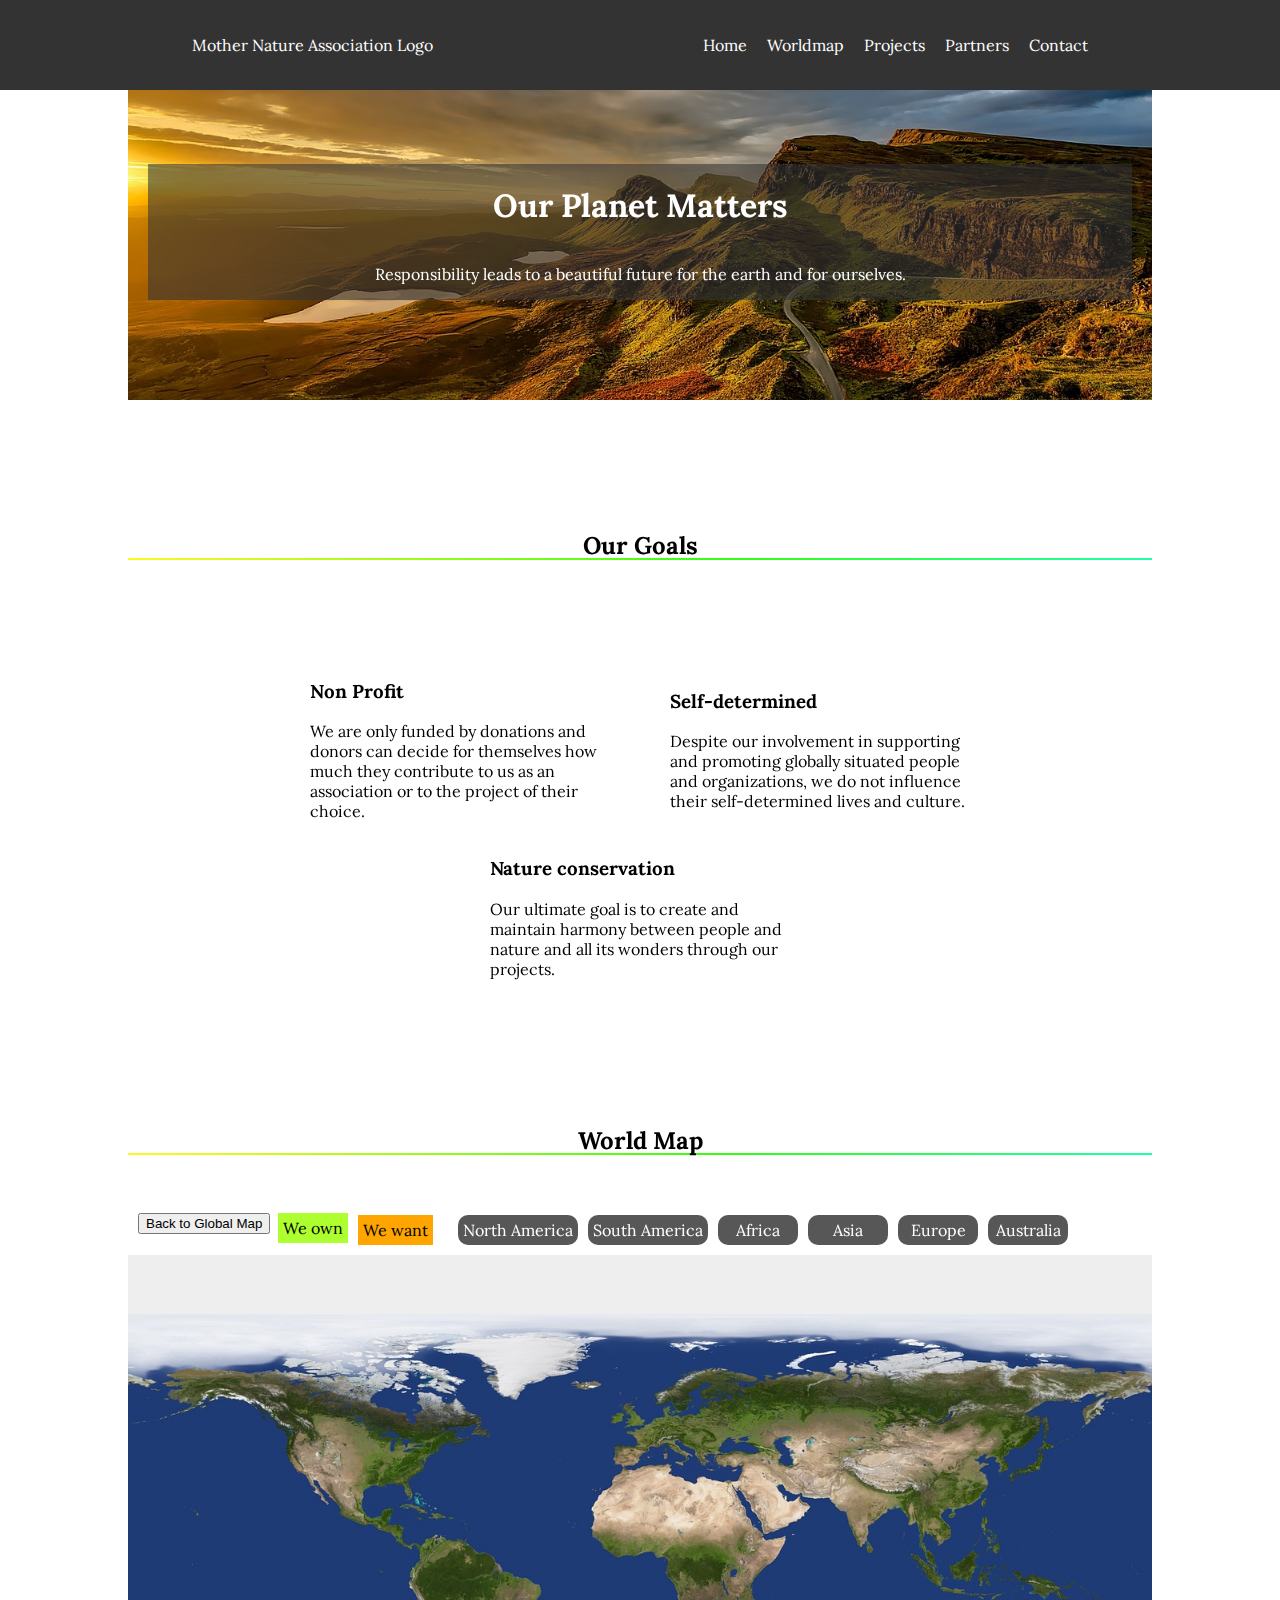
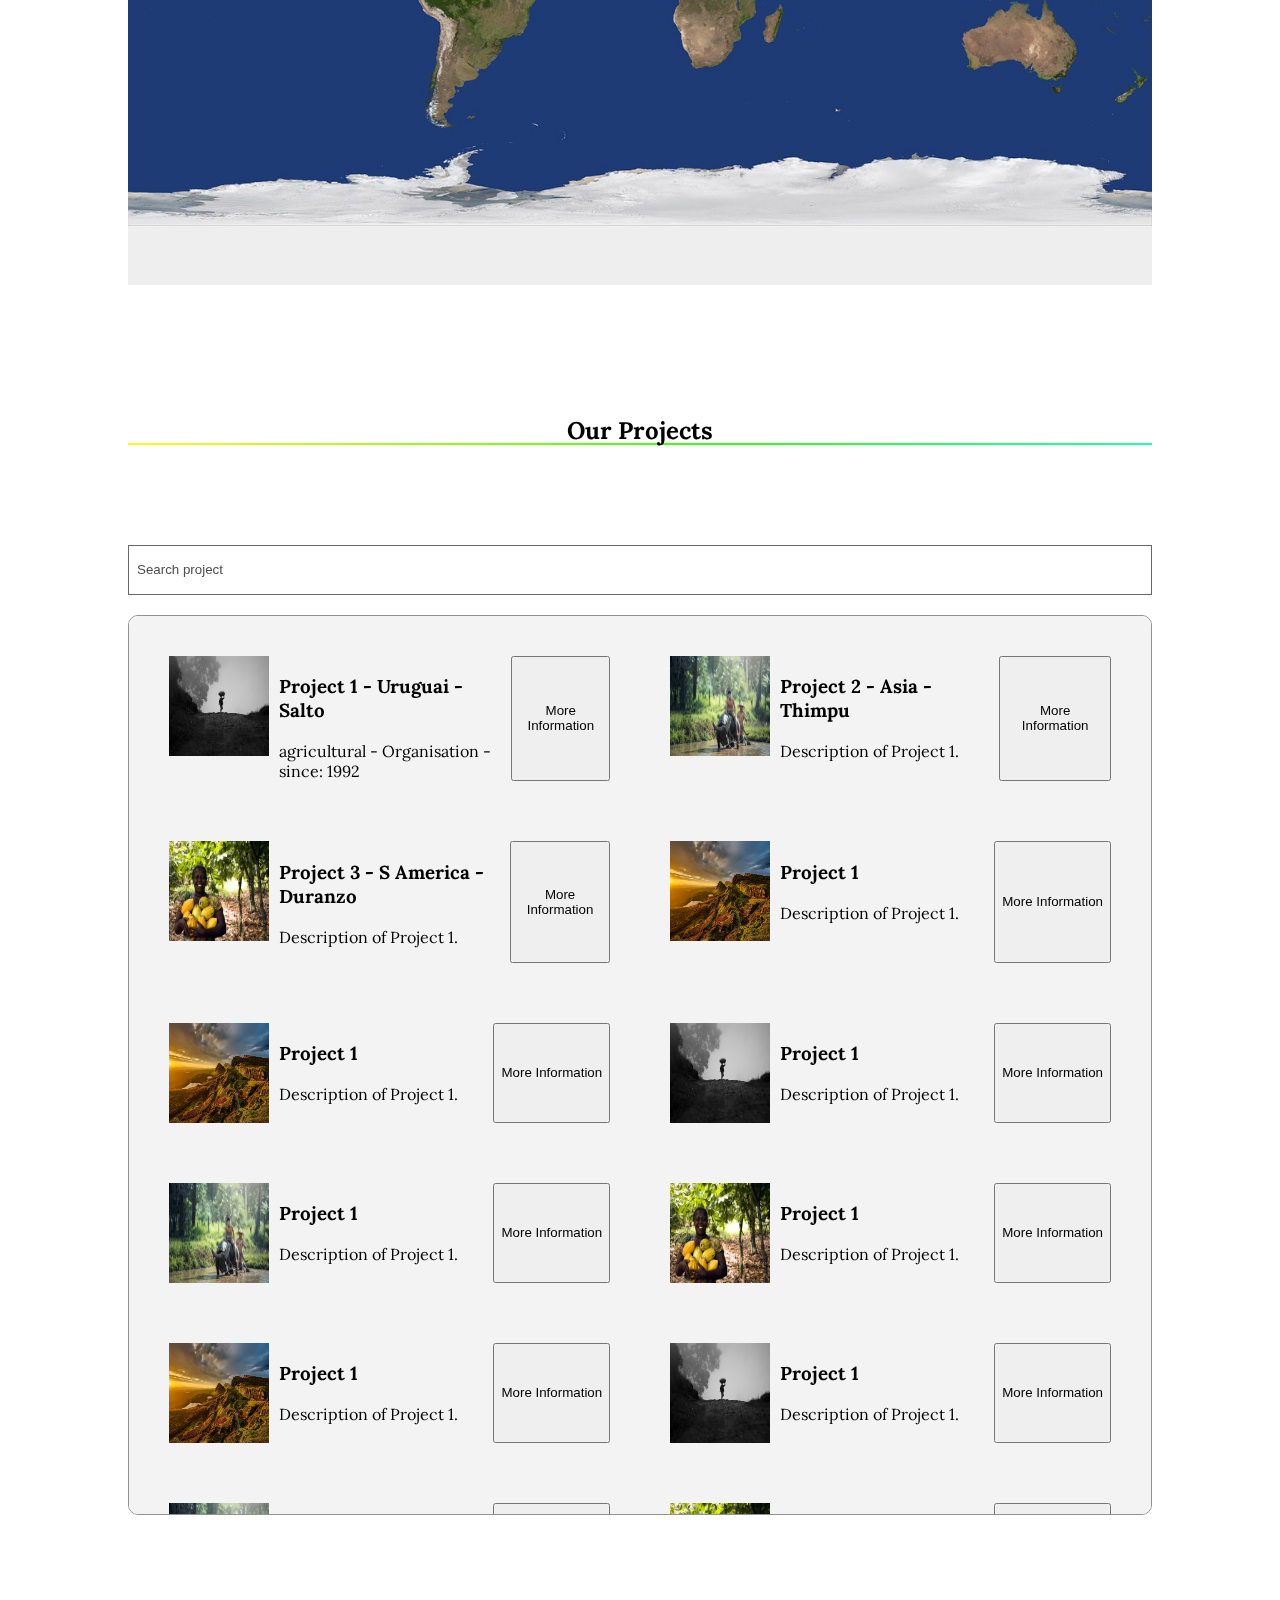
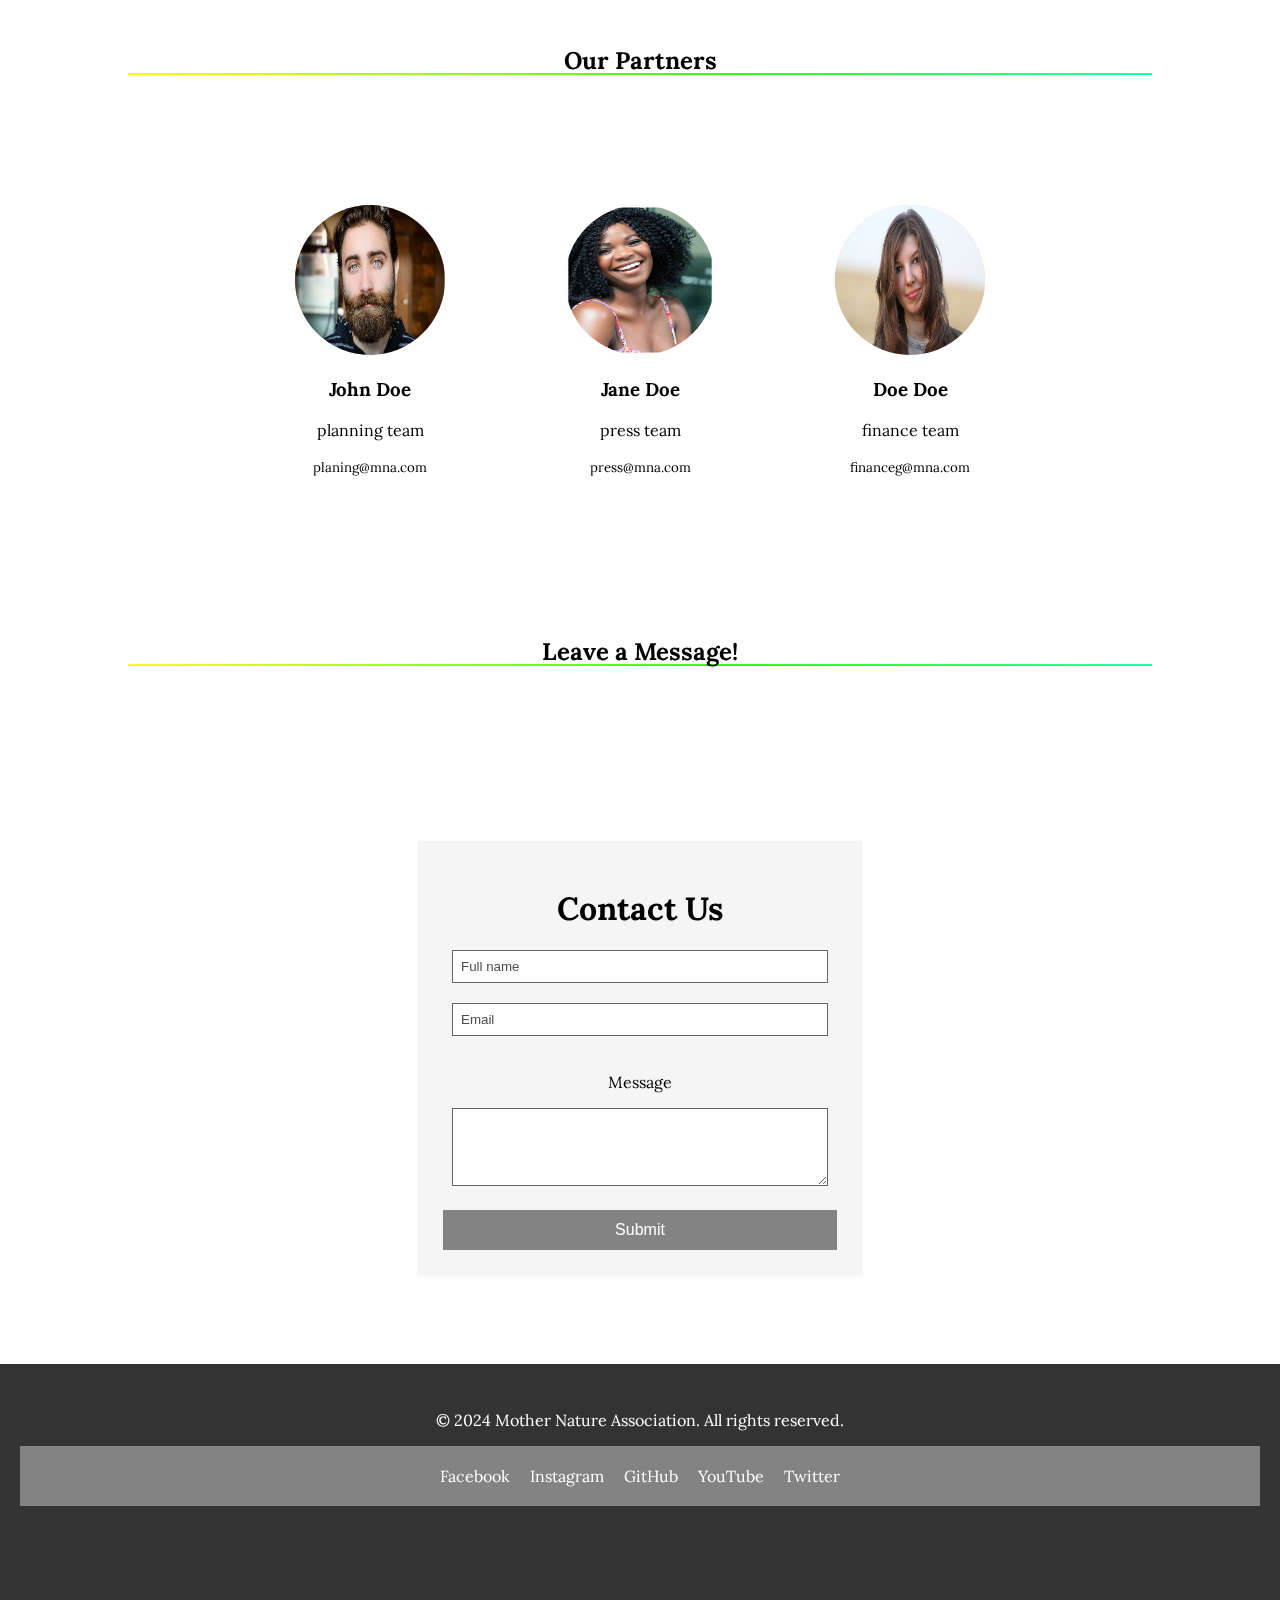
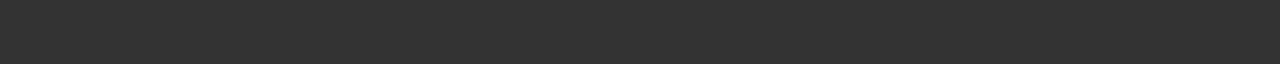
<file: mn-association/index.html>
<!DOCTYPE html>
<html lang="en">
<head>
    <meta charset="UTF-8">
    <meta name="viewport" content="width=device-width, initial-scale=1.0">
    <title>Mother Nature Association</title>
    <link rel="stylesheet" href="style.css">
    <link rel="stylesheet" href="mediaqueries.css">
</head>
<body>
<nav>
    <p>Mother Nature Association Logo</p>
    <ul class="ul-nav-links">
        <li><a href="#home">Home</a></li>
        <li><a href="#worldmap">Worldmap</a></li>
        <li><a href="#projects">Projects</a></li>
        <li><a href="#partners">Partners</a></li>
        <li><a href="#contact">Contact</a></li>
    </ul>
</nav>

<main>
    <header>
        <div class="header-text">
            <h1>Our Planet Matters</h1>
            <p>Responsibility leads to a beautiful future for the earth and for ourselves.</p>
        </div>
    </header>

    <div class="section-intro">
        <h2>Our Goals</h2>
    </div>
    <div class="about-section">
        <div class="about-box">
            <h3>Non Profit</h3>
            <p>We are only funded by donations and donors can decide for themselves how much they contribute to us as an association or to the project of their choice.</p>
        </div>
        <div class="about-box">
            <h3>Self-determined</h3>
            <p>Despite our involvement in supporting and promoting globally situated people and organizations, we do not influence their self-determined lives and culture.</p>
        </div>
        <div class="about-box">
            <h3>Nature conservation</h3>
            <p>Our ultimate goal is to create and maintain harmony between people and nature and all its wonders through our projects.</p>
        </div>
    </div>

    <div class="section-intro">
        <h2>World Map</h2>
    </div>
    <div class="world-map">
        <button id="backButton">Back to Global Map</button><span class="we-own">We own</span><span class="we-want">We want</span>
        <div class="marker">
            <div class="global-marker">
                <span class="n-america mark" data-image="assets/img/n-america.jpg" data-marker="n-america-marker">North America</span>
                <span class="s-america mark" data-image="assets/img/s-america.jpg" data-marker="s-america-marker">South America</span>
                <span class="africa mark" data-image="assets/img/africa1.jpg" data-marker="africa-marker">Africa</span>
                <span class="asia mark" data-image="assets/img/asia.png" data-marker="asia-marker">Asia</span>
                <span class="europe mark" data-image="assets/img/europe.jpg" data-marker="europe-marker">Europe</span>
                <span class="australia mark" data-image="assets/img/oceania-countries-and-capitals.gif" data-marker="australia-marker">Australia</span>
            </div>
        </div>
    </div>

    <div class="section-intro">
        <h2>Our Projects</h2>
    </div>

    <div class="search-bar">
        <input type="text" placeholder="Search project" id="studySearch">
    </div>
    <div class="projects-section">
        <div class="project">
            <div class="project-right">
                <img src="assets/img/slide2.jpg" alt="Project 1">
                <div class="project-text">
                    <h3>Project 1 - Uruguai - Salto </h3>
                    <div>
                        <span>agricultural -</span>
                        <span>Organisation -</span>
                        <span>since: 1992</span>
                    </div>
                </div>
            </div>
            <button>More Information</button>
        </div>
        <div class="project">
            <div class="project-right">
                <img src="assets/img/slide3.jpg" alt="Project 1">
                <div class="project-text">
                    <h3>Project 2 - Asia - Thimpu</h3>
                    <p>Description of Project 1.</p>
                </div>
            </div>
            <button>More Information</button>
        </div>
        <div class="project">
            <div class="project-right">
                <img src="assets/img/slide4.jpg" alt="Project 1">
                <div class="project-text">
                    <h3>Project 3 - S America - Duranzo</h3>
                    <p>Description of Project 1.</p>
                </div>
            </div>
            <button>More Information</button>
        </div>
        <div class="project">
            <div class="project-right">
                <img src="assets/img/slide1.jpg" alt="Project 1">
                <div class="project-text">
                    <h3>Project 1</h3>
                    <p>Description of Project 1.</p>
                </div>
            </div>
            <button>More Information</button>
        </div>
        <div class="project">
            <div class="project-right">
                <img src="assets/img/slide1.jpg" alt="Project 1">
                <div class="project-text">
                    <h3>Project 1</h3>
                    <p>Description of Project 1.</p>
                </div>
            </div>
            <button>More Information</button>
        </div>
        <div class="project">
            <div class="project-right">
                <img src="assets/img/slide2.jpg" alt="Project 1">
                <div class="project-text">
                    <h3>Project 1</h3>
                    <p>Description of Project 1.</p>
                </div>
            </div>
            <button>More Information</button>
        </div>
        <div class="project">
            <div class="project-right">
                <img src="assets/img/slide3.jpg" alt="Project 1">
                <div class="project-text">
                    <h3>Project 1</h3>
                    <p>Description of Project 1.</p>
                </div>
            </div>
            <button>More Information</button>
        </div>
        <div class="project">
            <div class="project-right">
                <img src="assets/img/slide4.jpg" alt="Project 1">
                <div class="project-text">
                    <h3>Project 1</h3>
                    <p>Description of Project 1.</p>
                </div>
            </div>
            <button>More Information</button>
        </div>
        <div class="project">
            <div class="project-right">
                <img src="assets/img/slide1.jpg" alt="Project 1">
                <div class="project-text">
                    <h3>Project 1</h3>
                    <p>Description of Project 1.</p>
                </div>
            </div>
            <button>More Information</button>
        </div>
        <div class="project">
            <div class="project-right">
                <img src="assets/img/slide2.jpg" alt="Project 1">
                <div class="project-text">
                    <h3>Project 1</h3>
                    <p>Description of Project 1.</p>
                </div>
            </div>
            <button>More Information</button>
        </div>
        <div class="project">
            <div class="project-right">
                <img src="assets/img/slide3.jpg" alt="Project 1">
                <div class="project-text">
                    <h3>Project 1</h3>
                    <p>Description of Project 1.</p>
                </div>
            </div>
            <button>More Information</button>
        </div>
        <div class="project">
            <div class="project-right">
                <img src="assets/img/slide4.jpg" alt="Project 1">
                <div class="project-text">
                    <h3>Project 1</h3>
                    <p>Description of Project 1.</p>
                </div>
            </div>
            <button>More Information</button>
        </div>
        <div class="project">
            <div class="project-right">
                <img src="assets/img/slide1.jpg" alt="Project 1">
                <div class="project-text">
                    <h3>Project 1</h3>
                    <p>Description of Project 1.</p>
                </div>
            </div>
            <button>More Information</button>
        </div>
        <!-- Add more projects as needed -->
    </div>

    <div class="section-intro">
        <h2>Our Partners</h2>
    </div>
    <div class="team-section">
        <div class="about-section">
            <div class="team-box">
                <img class="team-img" src="assets/img/team3.jpg">
                <h3>John Doe</h3>
                <p>planning team</p>
                <small>planing@mna.com</small>
            </div>
            <div class="team-box">
                <img class="team-img" src="assets/img/team2.jpg">
                <h3>Jane Doe</h3>
                <p>press team</p>
                <small>press@mna.com</small>
            </div>
            <div class="team-box">
                <img class="team-img" src="assets/img/team1.jpg">
                <h3>Doe Doe</h3>
                <p>finance team</p>
                <small>financeg@mna.com</small>
            </div>
        </div>
    </div>

    <div class="section-intro">
        <h2>Leave a Message!</h2>
    </div>
    <div class="contact-section">
        <div class="main-block">
            <form action="/">
                <h1>Contact Us</h1>
                <div class="info">
                    <input class="fname" type="text" name="name" placeholder="Full name">
                    <input type="text" name="name" placeholder="Email">
                </div>
                <p>Message</p>
                <div>
                    <textarea rows="4"></textarea>
                </div>
                <button class="btn-contact" type="submit" href="/">Submit</button>
            </form>
        </div>
    </div>
</main>

<footer>
    <p>&copy; 2024 Mother Nature Association. All rights reserved.</p>
    <div class="social-icons">
        <a href="your-facebook-link" target="_blank">Facebook</a>
        <a href="your-insta-link" target="_blank">Instagram</a>
        <a href="your-github-link" target="_blank">GitHub</a>
        <a href="your-youtube-link" target="_blank">YouTube</a>
        <a href="your-twitter-link" target="_blank">Twitter</a>
    </div>
</footer>

<script src="main.js"></script>
</body>
</html>
</file>
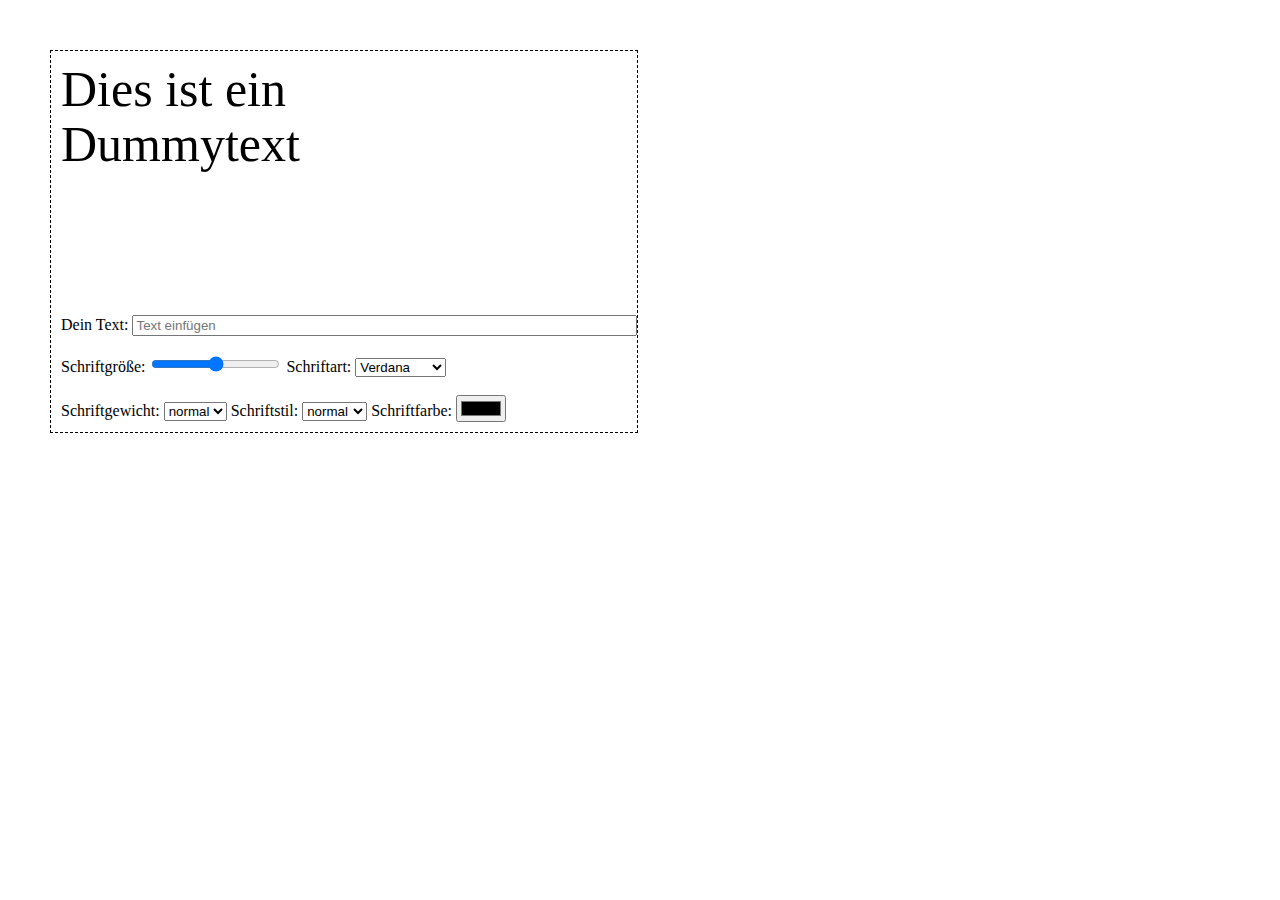
<file: ESA1/THJ_ESA.html>
<!doctype html>
<html lang="en">

<head>
    <meta charset="UTF-8">
    <title>THJ Einsendeaufgabe</title>
    <script type="text/javascript">
        window.addEventListener('load', canvasApp, false);

        function canvasApp() {
            if (!document.createElement('canvas').getContext) {
                return;
            }

            //Event Listener für Änderungen im Eingabefeld registrieren
            document.getElementById("inputBox").addEventListener("keyup", onInputChange);

            //Event Listener für Änderungen der Schriftgröße hinzufügen
            document.getElementById("sizeInput").addEventListener("change", onTextSizeChange);

            //alle weiteren Listener auf das CHANGE Event setzen
            //Event Listener für Änderungen der Schriftart hinzufügen
            document.getElementById("fontFaceSelect").addEventListener("change", onFontFaceChange);

            //Event Listener für Änderungen des Scriftgewichts hinzufügen
            document.getElementById("fontWeightSelect").addEventListener("change", onFontWeightChange);

            //Event Listener für Änderungen des Schriftstils hinzufügen
            document.getElementById("fontStyleSelect").addEventListener("change", onFontStyleChange);

            //Event Listener für Änderungen der Schriftfarbe hinzufügen
            document.getElementById("fontColor").addEventListener("change", onFontColorChange);

            //Canvas Referenzen speichern
            var theCanvas = document.getElementById('canvas');
            var context = theCanvas.getContext('2d');

            //Initialwerte definieren, können durch Benutzer geändert werden
            var text = "Dies ist ein Dummytext";
            var fontSize = "50";
            var fontFace = "Verdana";
            var fontWeight = "normal";
            var fontStyle = "normal";
            var textColor = "000000";

            drawCanvas();

            function drawCanvas() {
                var maxWidth = 480;
                var lineHeight = Number(fontSize) + 5;
                var x = (theCanvas.width - maxWidth) / 2;
                var y = lineHeight;
                context.clearRect(0, 0, theCanvas.width, theCanvas.height);

                //Füllfarbe setzen
                context.fillStyle = textColor;

                //Schriftoptionen dynamisch setzen
                // context.font = "normal normal 50px Verdana";
                var dynInput = `${fontStyle} ${fontWeight} ${fontSize}px ${fontFace}`;
                // console.log(dynInput);
                context.font = dynInput;

                //Text auf den Canvas zeichnen
                wrapText(context, text, x, y, maxWidth, lineHeight);
            }

            //Event Handlers
            function onInputChange(e) {
                text = e.target.value;
                drawCanvas();
            }

            function onTextSizeChange(e) {
                fontSize = e.target.value;
                drawCanvas();
            }

            function onFontFaceChange(e) {
                fontFace = e.target.value;
                drawCanvas();
            }

            function onFontStyleChange(e) {
                fontStyle = e.target.value;
                drawCanvas();
            }

            function onFontWeightChange(e) {
                fontWeight = e.target.value;
                drawCanvas();
            }

            function onFontColorChange(e) {
                textColor = e.target.value;
                drawCanvas();
            }

            function wrapText(context, text, x, y, maxWidth, lineHeight) {
                var words = text.split(' ');
                var line = '';

                for (var i = 0; i < words.length; i++) {
                    var metricsLine = line + words[i] + ' ';
                    var metrics = context.measureText(metricsLine);
                    if (metrics.width > maxWidth && i > 0) {
                        context.fillText(line, x, y);
                        line = words[i] + ' ';
                        y += lineHeight;
                    } else {
                        line = metricsLine;
                    }
                }
                context.fillText(line, x, y);
            }
        }
    </script>
</head>

<body>

    <div style="position: absolute; top: 50px; left: 50px; border: 1px dashed;">
        <canvas id="canvas" width="500" height="250">
            Your browser does not support the HTML 5 Canvas.
        </canvas>
        <form style="margin: 10px 0 10px 10px">
            Dein Text: <input size="60" id="inputBox" placeholder="Text einfügen">
            <br>
            <br>
            Schriftgröße: <input type="range" id="sizeInput" min="0" max="100" step="1" value="50" />

            Schriftart: <select id="fontFaceSelect">
                <option value="Verdana">Verdana</option>
                <option value="Arial">Arial</option>
                <option value="serif">serif</option>
                <option value="fantasy">fantasy</option>
                <option value="monospace">monospace</option>
            </select>
            <br><br>
            Schriftgewicht: <select id="fontWeightSelect">
                <option value="normal">normal</option>
                <option value="lighter">lighter</option>
                <option value="bold">bold</option>

            </select>
            Schriftstil: <select id="fontStyleSelect">
                <option value="normal">normal</option>
                <option value="italic">italic</option>
                <option value="oblique">oblique</option>
            </select>
            Schriftfarbe: <input type="color" id="fontColor">
            <br>

        </form>
    </div>

</body>

</html>
</file>
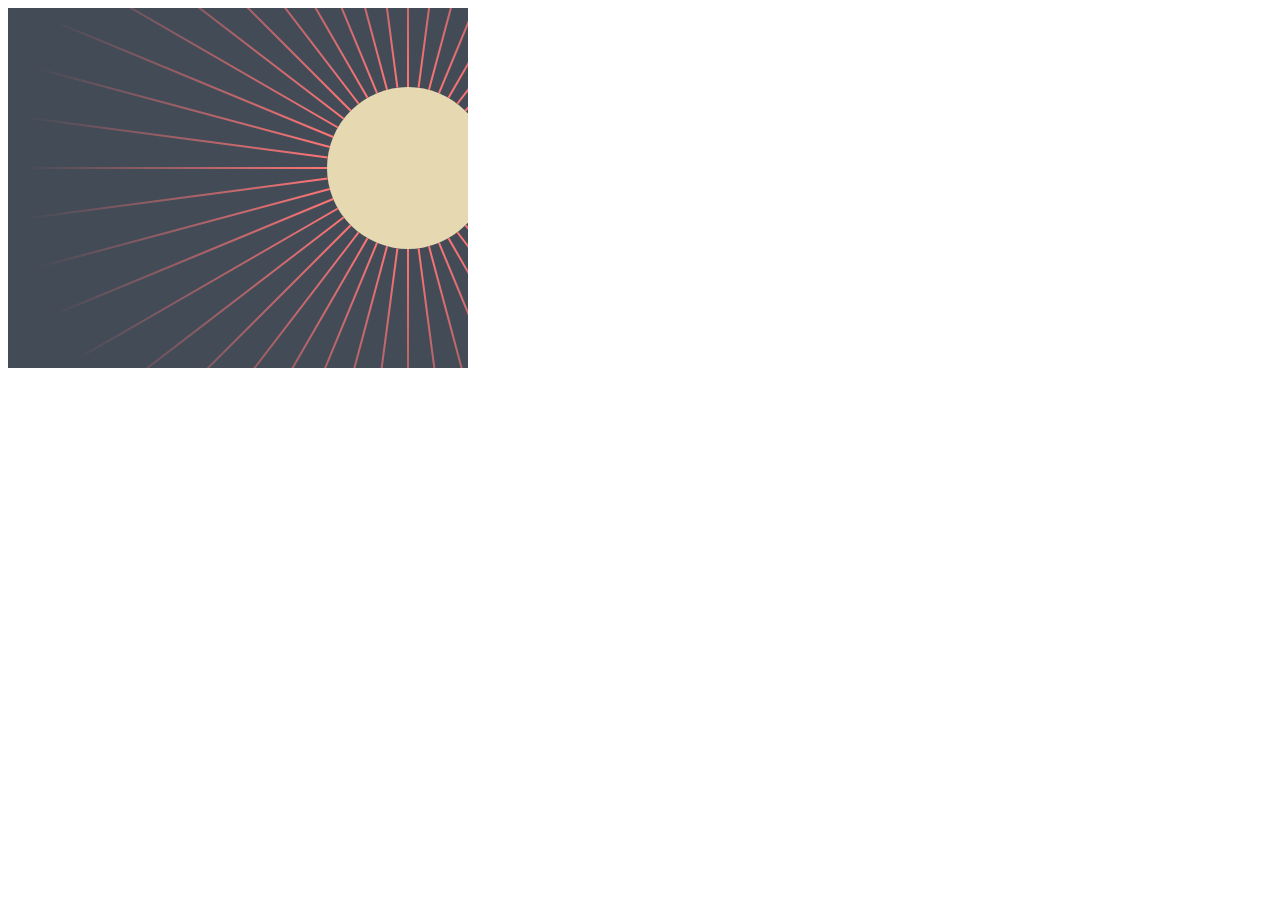
<file: ESA2/ZAC-ESA.html>
<!doctype html>
<html lang="en">
<head>
    <meta charset="UTF-8">
    <title>ZAC: Einsendeaufgabe Template</title>
    <script type="text/javascript">
        window.addEventListener('load', canvasApp, false);

        function canvasApp() {
            if (!document.createElement('canvas').getContext) {
                return;
            }

            var theCanvas = document.getElementById('canvas');
            var context = theCanvas.getContext('2d');

            drawCanvas();

            function drawCanvas() {

                //Hintergrundfarbe
                var bgColor = '#434b57';
                //Strahlenfarbe
                var beamColor = 'rgb(255, 117, 117)';

                //Sonnenfarbe
                var sunColor = "#e6d9b1";

                var canvasWidth = 460;
                var canvasHeight = 360;

                //Zentrumsposition der Sonne
                var sunX = 400;
                var sunY = 160;

                //Radius der Sonne
                var sunRadius = 81;

                //Strahlenlänge
                var beamWidth = 460;

                //Strahlendicke
                var beamThickness = 2;

                //Winkel-Offset pro Strahl
                var rotStep = 7.5;

                //Anzahl zu zeichnender Strahlen
                var beamNum = Math.floor(360 / rotStep);

                //Zeichencode einfügen

                //Hintergrund
                context.fillStyle = bgColor;
                context.fillRect(0,0, canvasWidth, canvasHeight);

                //Sonne
                context.beginPath();
                context.arc(sunX, sunY, sunRadius, 0, 2* Math.PI, false);
                context.fillStyle = sunColor;
                context.fill();

                //Strahlen
                for(var i = 1; i <= beamNum; i++) {
                    var line = 360 / beamNum * i
                    drawBeam(line)
                }

                function drawBeam(line) {
                    var gradiant = context.createRadialGradient(sunX, sunY, sunRadius, sunX, sunY, beamWidth);
                    gradiant.addColorStop(0, beamColor);
                    gradiant.addColorStop(0.8, bgColor);

                    context.beginPath();
                    context.lineWidth = beamThickness;

                    //Bogenmaß
                    var radians = line / 180 * Math.PI;

                    var x0 = sunX + sunRadius * Math.cos(radians);
                    var y0 = sunY + sunRadius * Math.sin(radians);

                    var x1 = sunX + beamWidth * Math.cos(radians);
                    var y1 = sunY + beamWidth * Math.sin(radians);

                    context.moveTo(x0, y0);
                    context.lineTo(x1,y1);
                    context.strokeStyle = gradiant;
                    context.stroke();
                }

            }
        }


    </script>
</head>
<body>
<div style="position: absolute;">
    <canvas id="canvas" width="460" height="360">
        Your browser does not support the HTML 5 Canvas.
    </canvas>
</div>
</body>
</html>
</file>
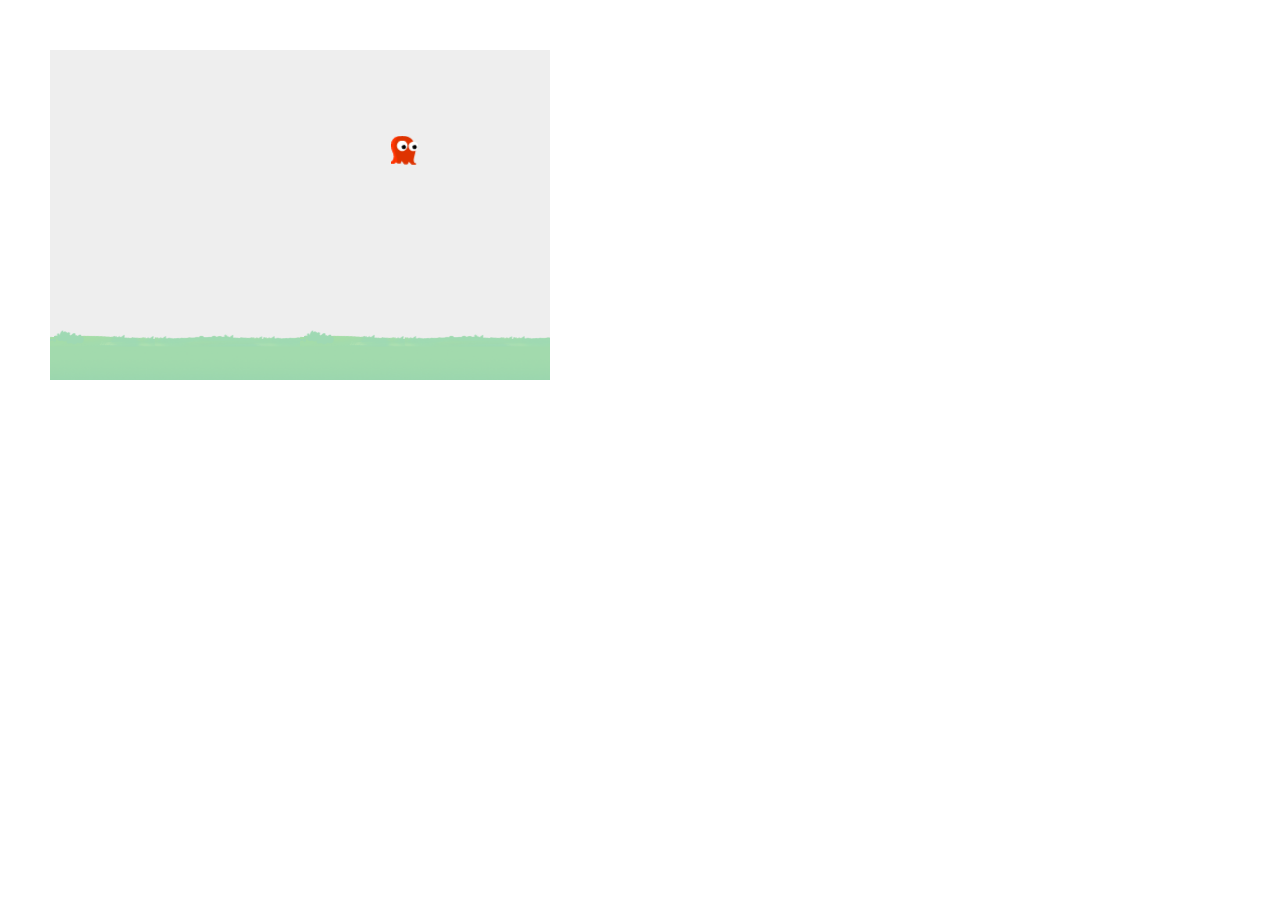
<file: ESA3/Ani_ESA.html>
<!doctype html>
<html lang="en">
<head>
    <meta charset="UTF-8">
    <title>ANI: Einsendeaufgabe</title>

    <script type="text/javascript">
        window.addEventListener('load', canvasApp, false);

        function canvasApp() {
            if (!document.createElement('canvas').getContext) {
                return;
            }

            var theCanvas = document.getElementById('canvas');
            var context = theCanvas.getContext('2d');

            var angle = -45;         //Startwinkel
            var gravity = .1;         //Schwerkraft
            var groundY = theCanvas.height - 50;         //Höhe des Bodens
            var startX = theCanvas.width / 2;            //x-Komponente der Startposition
            var startY = theCanvas.height / 4;           //y-Komponente der Startposition
            var step = 3;                                //Schrittgröße

            //Eigenschaften des Characters
            var character = {
                x: startX,                                  //x-Position
                y: startY,                                  //y-Position
                vx: step * Math.cos(angle * Math.PI / 180), //Geschwindigkeit in x-Richtung
                vy: step * Math.sin(angle * Math.PI / 180), //Geschwindigkeit in y-Richtung
                elasticity: 0.95                            //Elastizität
            };

            //Image-Objekte erstellen
            var creatureImg = new Image();
            var groundImg = new Image();
            
            

            //Callback für Ladevorgang hinzufügen
            //...
            creatureImg.addEventListener('load', onItemLoaded);
            groundImg.addEventListener('load', onItemLoaded);

            //Anzahl der zu ladenen Bilder
            var numImages = 2;

            //Counter für Ladevorgang der Bilder, wird in () hochgezählt
            var imgLoadCount = 0;

            //Bilder laden
            creatureImg.src = "creature.png";
            groundImg.src = "ground.png";

            //Variablen für Abmaße des Characters
            //nach Abschließen des Ladevorgangs setzen
            var creatureWidth;
            var creatureHeight;

            function drawCanvas() {
                //Hintergrund
                context.fillStyle = '#EEEEEE';
                context.fillRect(0, 0, theCanvas.width, theCanvas.height);

                //Schwerkraft
                character.vy += gravity;

                //Kollision Boden
                if (character.y >= groundY) {
                    character.vy *= -1;                           //Abprallen
                    character.vy *= character.elasticity;          //Elastizität anwenden
                    character.y = groundY - creatureHeight / 2;   //Position korrigieren
                }

                if (character.x + creatureWidth >= theCanvas.width) {    //Kollision rechte Wand
                    character.vx *= -1;                           //Abprallen
                    character.vy *= character.elasticity;          //Elastizität anwenden
                    character.x = theCanvas.width - creatureWidth;                           //Position korrigieren
                 }
                 else if (character.x <= 0 + creatureWidth) {                 //Kollision linke Wand
                 character.vx *= -1;          //Abprallen

                 character.vy *= character.elasticity;  //Elastizität anwenden
                 character.x = creatureWidth; //Position korrigieren
                 }

                //Position aktualisieren
                character.x += character.vx;
                character.y += character.vy;

                //Boden zeichnen
                drawGround();

                //Character zeichnen
                drawCharacter();


            }

            function drawCharacter() {
                context.save();
                context.translate(character.x, character.y);

                //Bewegungsrichtung des Characters
                var direction = character.vx / Math.abs(character.vx);
                //Ausrichtung des Characters über Skalierungstransformation
                //...
                context.scale(direction, 1);
                //context.drawImage(creatureImg, ..., ...);
                context.drawImage(creatureImg, character.vx, character.vy, creatureWidth, creatureHeight);
                
                context.restore();
            }

            function drawGround() {
                //Boden mit ground.png zeichnen
                context.drawImage(groundImg, 0, groundY, theCanvas.width, 100);

            }

            function renderingLoop() {
                requestAnimationFrame(renderingLoop);
                drawCanvas();
            }

            // renderingLoop();

            function onItemLoaded() {
                imgLoadCount++;
                if (imgLoadCount == numImages) {     //Bilder geladen
                    //...
                    creatureHeight = creatureImg.height;
                    creatureWidth = creatureImg.width;
                    renderingLoop();
                }
            }
        }

    </script>
</head>
<body>
<div style="position: absolute; top: 50px; left: 50px;">
    <canvas id="canvas" width="500" height="330">
        Your browser does not support the HTML 5 Canvas.
    </canvas>
</div>
</body>
</html>
</file>
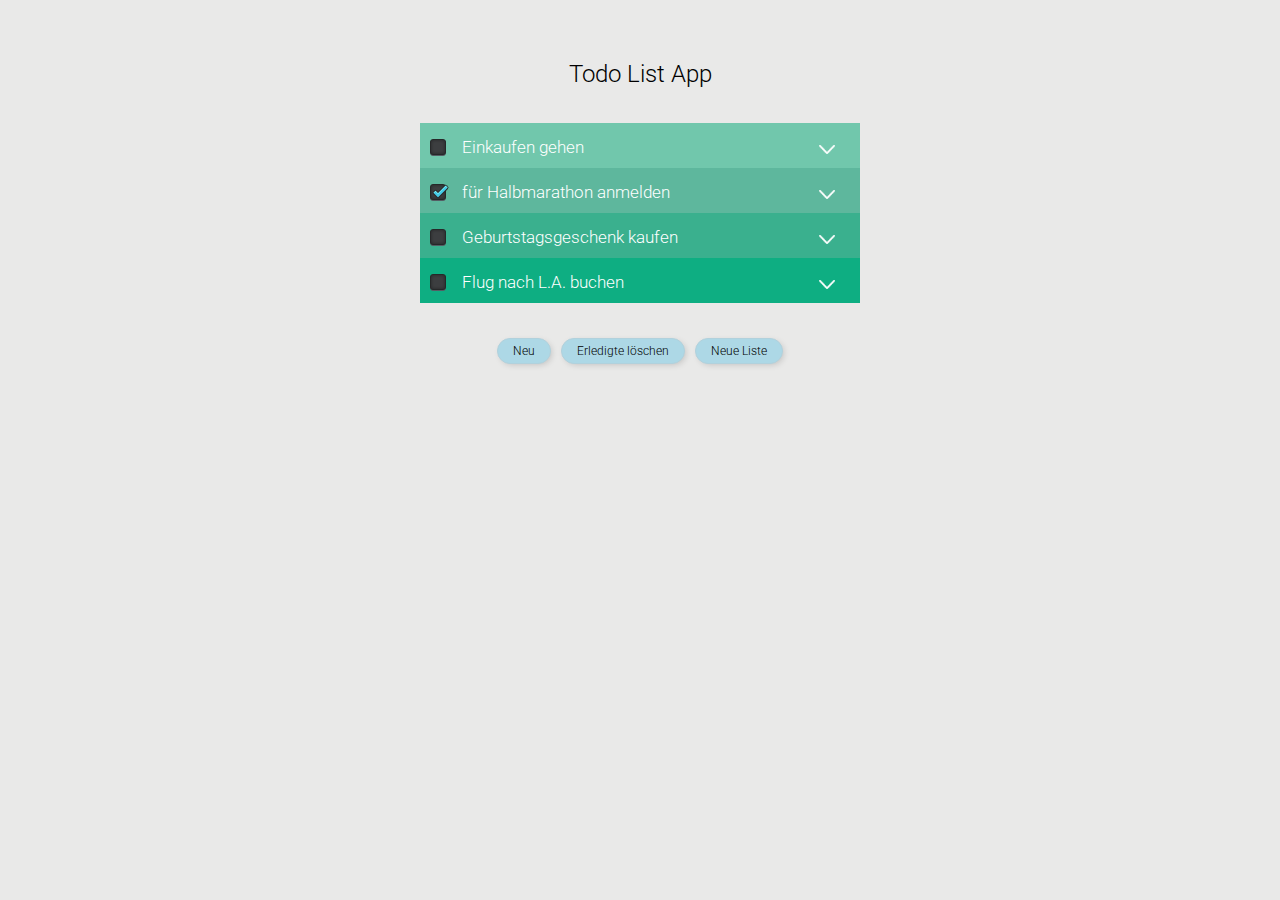
<file: ESA4/jQuery_ESA.html>
<!doctype html>
<html lang="en">
<head>
    <meta charset="UTF-8">
    <title>jQuery</title>
    <link rel="stylesheet" href="css/jquery.css">
    <link href='https://fonts.googleapis.com/css?family=Roboto:400,100,100italic,300,300italic,400italic,500,500italic,700,700italic,900,900italic'
          rel='stylesheet' type='text/css'>
</head>
<body>
<div id="todo-app">
    <div id="header"><h1 class="headline">Todo List App</h1></div>
    <ul class="menu-list todo-list">

        <li>
            <input type="checkbox"/>
            <label>
                <input type="text" value="Einkaufen gehen" readonly/>
            </label>
            <div class="arrow-btn"></div>
            <ul class="item-menu-bar">
                <li class="edit-btn">Editieren</li>
                <li class="duplicate-btn">Duplizieren</li>
                <li class="remove-btn">Löschen</li>
            </ul>
        </li>

        <li>
            <input type="checkbox" checked/>
            <label>
                <input type="text" value="für Halbmarathon anmelden" readonly/>
            </label>
            <div class="arrow-btn"></div>
            <ul class="item-menu-bar">
                <li class="edit-btn">Editieren</li>
                <li class="duplicate-btn">Duplizieren</li>
                <li class="remove-btn">Löschen</li>
            </ul>
        </li>
        <li>
            <input type="checkbox"/>
            <label>
                <input type="text" value="Geburtstagsgeschenk kaufen" readonly/>
            </label>
            <div class="arrow-btn"></div>
            <ul class="item-menu-bar">
                <li class="edit-btn">Editieren</li>
                <li class="duplicate-btn">Duplizieren</li>
                <li class="remove-btn">Löschen</li>
            </ul>
        </li>
        <li>
            <input type="checkbox"/>
            <label>
                <input type="text" value="Flug nach L.A. buchen" readonly/>
            </label>
            <div class="arrow-btn"></div>
            <ul class="item-menu-bar">
                <li class="edit-btn">Editieren</li>
                <li class="duplicate-btn">Duplizieren</li>
                <li class="remove-btn">Löschen</li>
            </ul>
        </li>
    </ul>
    <ul class="menu-list footer-list">
        <li class="create-btn">
            Neu
        </li>
        <li class="clear-done-btn">
            Erledigte löschen
        </li>
        <li class="new-list-btn">
            Neue Liste
        </li>
    </ul>
</div>
<script src="//ajax.googleapis.com/ajax/libs/jquery/1.12.2/jquery.min.js"></script>
<script>
    window.jQuery || document.write('<script src="js/jquery-1.12.2.min.js"><\/script>');
</script>
<script src="jQuery_ESA.js"></script>
</body>
</html>
</file>
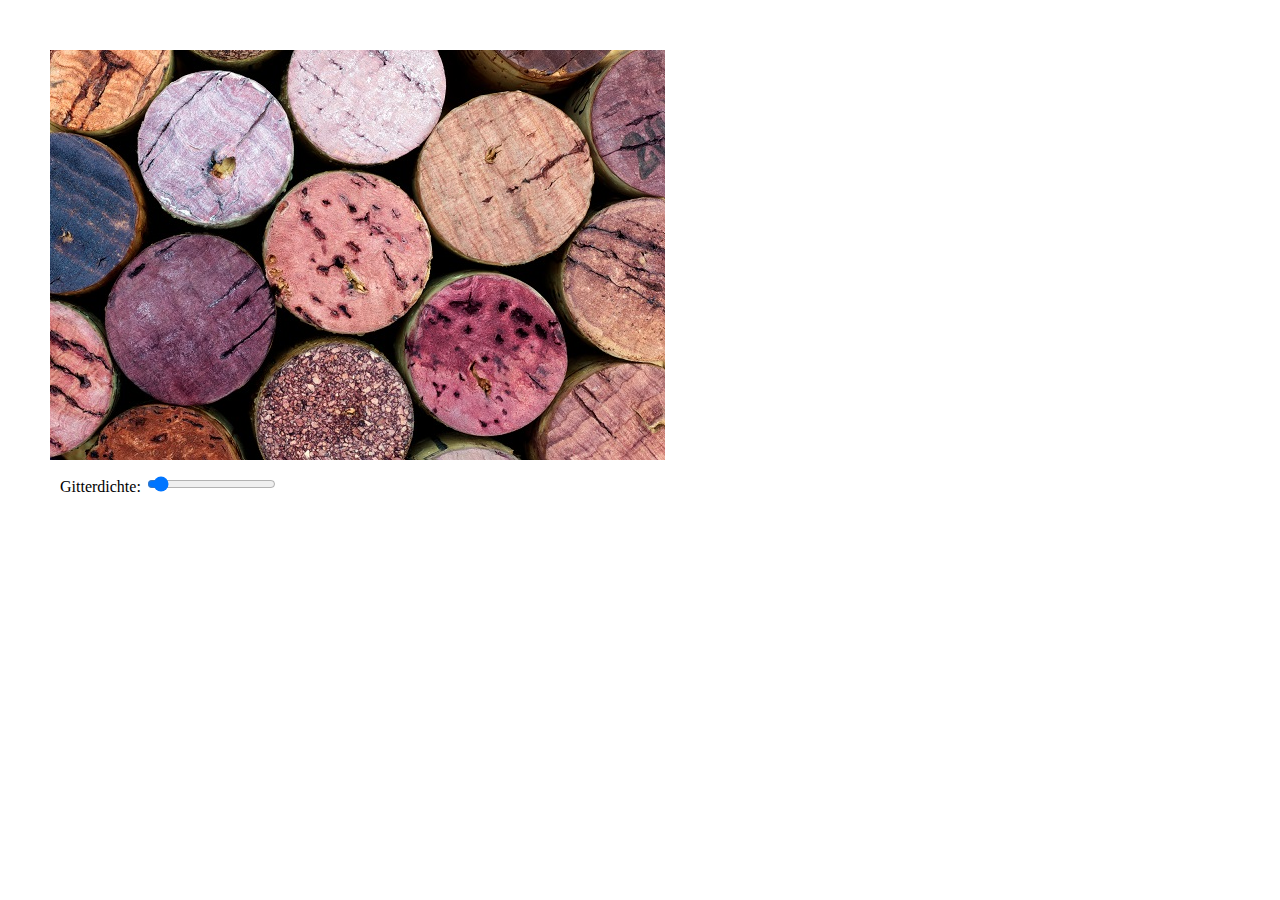
<file: Pesa1/pesa1-raster.html>
<!doctype html>
<html lang="en">

<head>
    <meta charset="UTF-8">
    <title>Dynamische Rasterung</title>

    <script type="text/javascript">
        window.addEventListener('load', canvasApp, false);

        function canvasApp() {
            if (!document.createElement('canvas').getContext) {
                return;
            }

            var theCanvas = document.getElementById('canvas');
            var context = theCanvas.getContext('2d');
            var image = new Image();
            image.addEventListener('load', onImageLoaded);
            image.src = 'colored.jpg';

            var imgWidth;
            var imgHeight;

            // Raster Initialwert
            var rasterSize = 1;

            //Event Listener für Änderungen der Gitterdichte hinzufügen
            document.getElementById("sizeInput").addEventListener("change", onGridChange);

            function onImageLoaded(e) {
                imgWidth = image.width;
                imgHeight = image.height;
                drawCanvas();
            }

            function drawCanvas() {
                //Bild in Position 0, 0 rendern
                context.drawImage(image, 0, 0);

                // raster anwenden
                var imgData = context.getImageData(0, 0, imgWidth, imgHeight);

                // Row and Column durchlaufen für x und y pixel
                for (var x = 0; x < imgData.width; x++) {
                    for (var y = 0; y < imgData.height; y++) {

                        var rasterX = ((x / rasterSize) | 0) * rasterSize;
                        var rasterY = ((y / rasterSize) | 0) * rasterSize;

                        var rasterValIndex = (rasterX + rasterY * imgData.width) * 4;

                        r = imgData.data[rasterValIndex];
                        g = imgData.data[rasterValIndex + 1];
                        b = imgData.data[rasterValIndex + 2];
                        a = imgData.data[rasterValIndex + 3];

                        //Pixel setzen in x, y
                        context.fillStyle = "rgba(" + r + "," + g + "," + b + "," + a + ")";
                        context.fillRect(x - rasterSize, y - rasterSize, rasterSize, rasterSize);
                    }
                }
            }

            // Wert der Gittergöße aus HTML ermitteln
            function onGridChange(e) {
                rasterSize = e.target.value;
                drawCanvas();
            }

        }

    </script>
</head>

<body>
    <div style="position: absolute; top: 50px; left: 50px;">
        <canvas id="canvas" width="615" height="410">
            Your browser does not support the HTML 5 Canvas.
        </canvas>
        <form style="margin: 10px 0 10px 10px">

            Gitterdichte: <input type="range" id="sizeInput" min="0" max="100" step="1" value="5" />

        </form>
    </div>
</body>

</html>
</file>
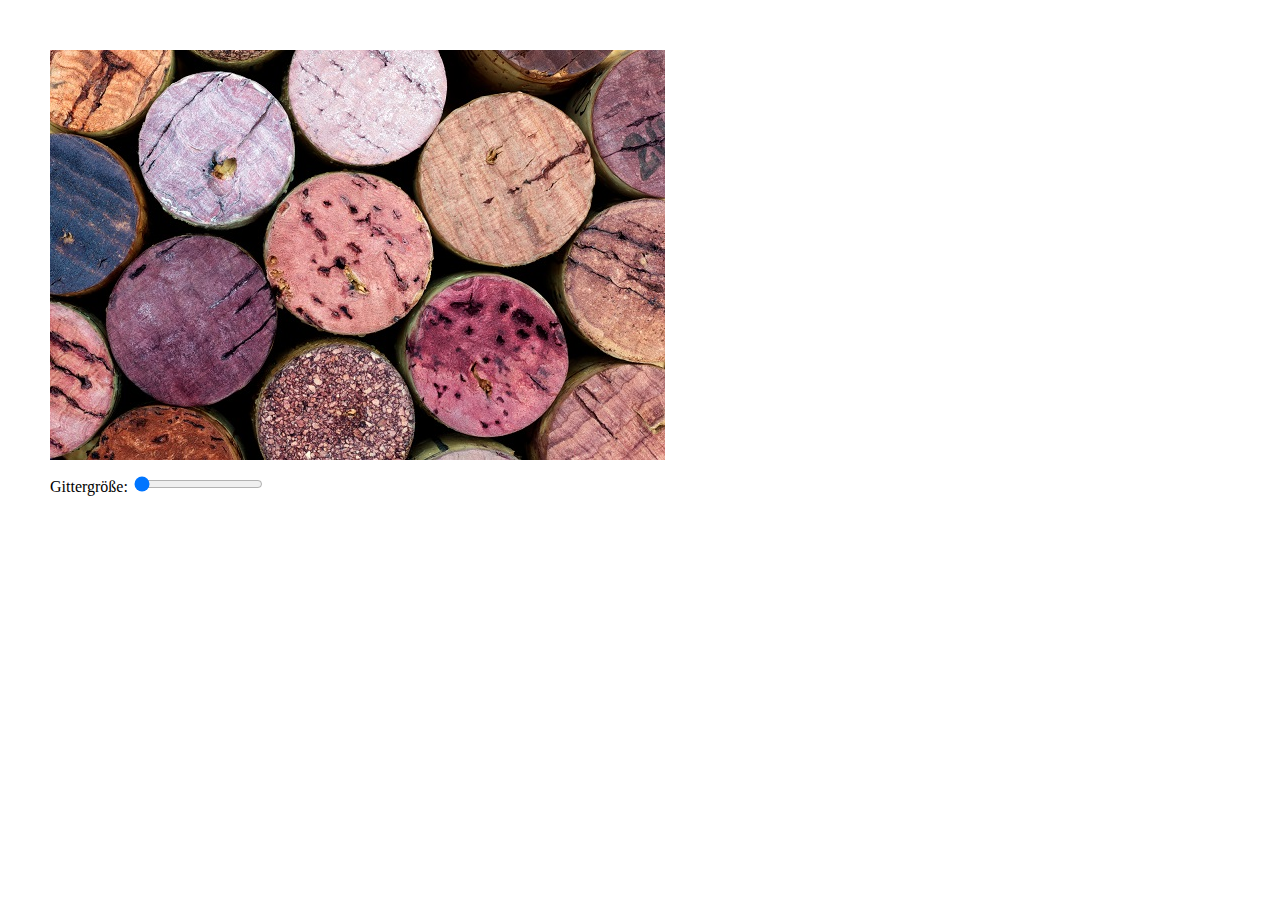
<file: U1/u1-pixel.html>
<!DOCTYPE html>
<html lang="en">
<head>
    <meta charset="UTF-8">
    <title>Pixelmanipulation</title>
    <script type="text/javascript">
        window.addEventListener('load', canvasApp, false);

        function canvasApp() {
            if (!document.createElement('canvas').getContext) {
                return;
            }

            var theCanvas = document.getElementById('canvas');
            var context = theCanvas.getContext('2d');
            var image = new Image();
            image.addEventListener('load', onImageLoaded);
            image.src = 'colored.jpg';
            var imgWidth;
            var imgHeight;


            // Raster Initialwert
            var rasterSize = 1;

            //Event Listener für Änderungen der Rastergröße
            document.getElementById("sizeInput").addEventListener("change", onSizeChange);

            function onImageLoaded() {
                imgWidth = image.width;
                imgHeight = image.height;
                drawCanvas();
            }


            function drawCanvas() {

                // Bild in Position 0, 0 rendern
                context.drawImage(image, 0, 0);

                var imgData = context.getImageData(0, 0, imgWidth, imgHeight)

                // durchlaufe alle Reihen des Bildes
                for (var x = 0; x < imgData.width; x++) {
                    // durchlaufe alle Spalten des Bildes
                    for (var y = 0; y < imgData.height; y++) {

                        var rasterX = ((x / rasterSize) | 0) * rasterSize;
                        var rasterY = ((y / rasterSize) | 0) * rasterSize;

                        var rasterValIndex = (rasterX + rasterY * imgData.width) * 4;

                        // r,g,b,a eines Pixel ermitteln
                        r = imgData.data[rasterValIndex];
                        g = imgData.data[rasterValIndex + 1];
                        b = imgData.data[rasterValIndex + 2];
                        a = imgData.data[rasterValIndex + 3];

                        // Position des aktuellen Pixel ermitteln
                        var currentPixelIndex = (x + y * imgData.width) * 4;

                        // r,g,b,a des aktuellen Pixel neu setzen
                        imgData.data[currentPixelIndex] = r;
                        imgData.data[currentPixelIndex + 1] = g;
                        imgData.data[currentPixelIndex + 2] = b;
                        imgData.data[currentPixelIndex + 3] = a;


                    }
                }
                context.putImageData(imgData, 0, 0);
            }

            // Wert der Gittergöße aus HTML ermitteln
            function onSizeChange(e) {
                rasterSize = e.target.value;
                drawCanvas();
            }
        }
    </script>
</head>

<body>
<div style="position: absolute; top: 50px; left: 50px">
    <canvas id="canvas" width="615" height="410">
        Your browser does not support the HTML 5 Canvas.
    </canvas>
    <form style="margin: 10px 100px 0 0">
        <label for="sizeInput">Gittergröße: </label><input type="range" id="sizeInput" min="1" max="20" step="1" value="0"/>
    </form>
</div>
</body>
</html>
</file>
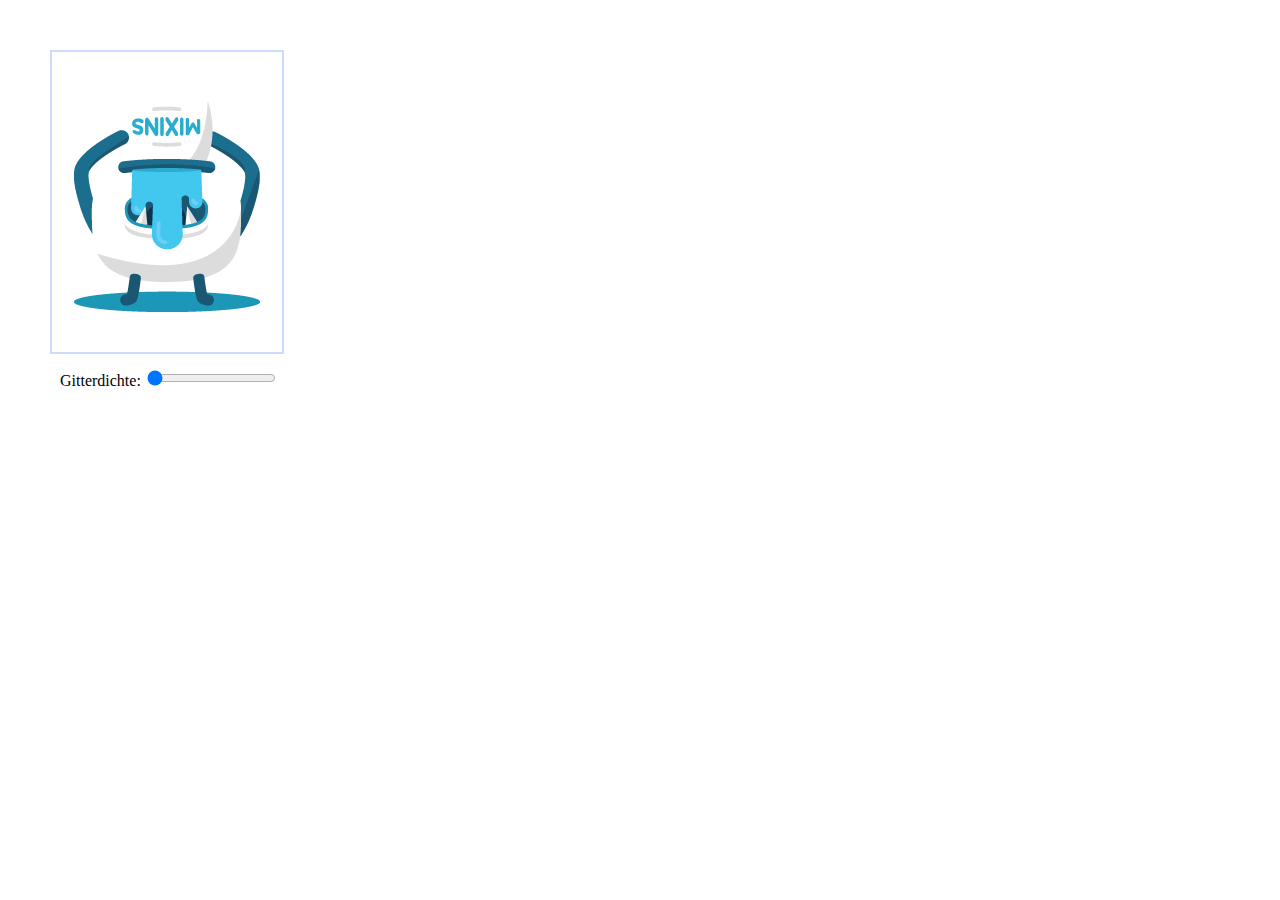
<file: U2/pesa2-ani.html>
<!doctype html>
<html lang="en">

<head>
    <meta charset="UTF-8">
    <title>Dynamische Rasterung</title>

    <script type="text/javascript">
        window.addEventListener('load', canvasApp, false);

        function canvasApp() {
            if (!document.createElement('canvas').getContext) {
                return;
            }

            var theCanvas = document.getElementById('canvas');
            var context = theCanvas.getContext('2d');

            var image = new Image();
            image.addEventListener('load', onImageLoaded);
            image.src = 'monster.png';

            // Sprites pro Zeile
            var columns = 10;
            // 1 Reihe
            var rows = 1;
            // Anzahl pro Sequenz
            var numFrames = columns * rows;

            // Raster Initialwert
            rasterSize = 0;

            var imgWidth;
            var imgHeight;

            var frameID = 0;
            var rasteredCanvas = document.createElement('canvas'); // Neues Canvas für das gerasterte Bild
            var rasteredContext = rasteredCanvas.getContext('2d');

            // Event Listener für Änderungen der Gitterdichte hinzufügen
            var sizeInput = document.getElementById("sizeInput");
            sizeInput.addEventListener("change", onGridChange);

            function onImageLoaded(e) {
                imgWidth = image.width / numFrames;
                imgHeight = image.height;
                montserLoop();
            }

            function drawCanvas() {
                context.clearRect(0, 0, theCanvas.width, theCanvas.height);

                // x pos
                var xPos = (frameID % columns) * imgWidth;
                // y pos
                var yPos = Math.floor(frameID / columns) * imgHeight;

                if (rasterSize === 0) {
                    // Wenn rasterSize 0 ist, zeichne das Originalbild direkt auf dem Haupt-Canvas
                    context.drawImage(image, xPos, yPos, imgWidth, imgHeight, 0, 0, imgWidth, imgHeight);
                } else {

                    // Zeichne das Originalbild auf das Zwischenspeicher-Canvas
                    rasteredCanvas.width = imgWidth;
                    rasteredCanvas.height = imgHeight;
                    rasteredContext.drawImage(image, xPos, yPos, imgWidth, imgHeight, 0, 0, imgWidth, imgHeight);

                    // Raster anwenden
                    var imgData = rasteredContext.getImageData(0, 0, imgWidth, imgHeight);

                    // Row and Column durchlaufen für x und y pixel
                    for (var x = 0; x < imgData.width; x++) {
                        for (var y = 0; y < imgData.height; y++) {

                            var rasterX = ((x / rasterSize) | 0) * rasterSize;
                            var rasterY = ((y / rasterSize) | 0) * rasterSize;

                            var rasterValIndex = (rasterX + rasterY * imgData.width) * 4;

                            r = imgData.data[rasterValIndex];
                            g = imgData.data[rasterValIndex + 1];
                            b = imgData.data[rasterValIndex + 2];
                            a = imgData.data[rasterValIndex + 3];

                            // Pixel setzen in x, y
                            context.fillStyle = "rgba(" + r + "," + g + "," + b + "," + a + ")";
                            context.fillRect(x - rasterSize, y - rasterSize, rasterSize, rasterSize);

                        }
                    }
                }

                frameID++;
                if (frameID == numFrames) {
                    frameID = 0;
                }
            }

            // Loop
            function montserLoop() {
                window.setTimeout(montserLoop, 100);
                drawCanvas();
            }

            // Wert der Gittergröße aus HTML ermitteln
            function onGridChange(e) {
                var newSize = e.target.value;
                if (newSize == 0) {
                    // Wenn newSize gleich 0 ist, zeichne das Originalbild direkt auf dem Haupt-Canvas
                    rasterSize = 0;
                    drawCanvas();
                } else {
                    rasterSize = newSize;
                    drawCanvas();
                }
            }
        }

    </script>
</head>

<body>
    <div style="position: absolute; top: 50px; left: 50px;">
        <canvas id="canvas" width="190" height="260" style="border: 2px solid rgb(205, 219, 255); padding: 20px;">
            Your browser does not support the HTML 5 Canvas.
        </canvas>
        <form style="margin: 10px 0 10px 10px">

            Gitterdichte: <input type="range" id="sizeInput" min="0" max="30" step="1" value="0" />

        </form>
    </div>
</body>

</html>
</file>
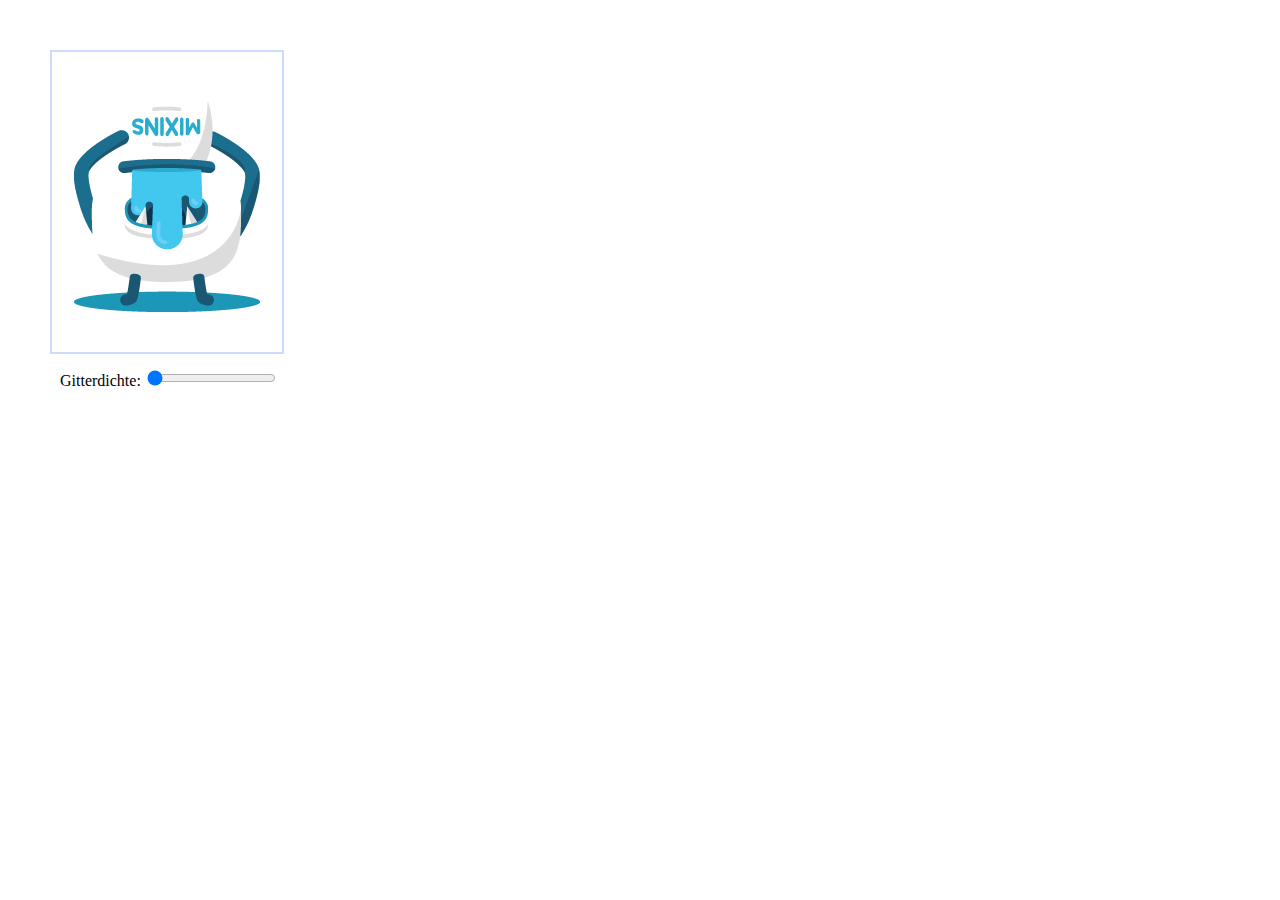
<file: U2/u2-sprite.html>
<!doctype html>
<html lang="en">

<head>
    <meta charset="UTF-8">
    <title>sprite Rasterung</title>

    <script type="text/javascript">
        window.addEventListener('load', canvasApp, false);

        function canvasApp() {
            if (!document.createElement('canvas').getContext) {
                return;
            }

            var theCanvas = document.getElementById('canvas');
            var context = theCanvas.getContext('2d');

            var image = new Image();
            image.addEventListener('load', onImageLoaded);
            image.src = 'monster.png';

            // Sprites pro Zeile
            var columns = 10;
            // 1 Reihe
            var rows = 1;
            // Anzahl pro Sequenz
            var numFrames = columns * rows;

            // Raster Initialwert
            rasterSize = 0;

            var imgWidth;
            var imgHeight;

            var frameID = 0;
            var rasteredCanvas = document.createElement('canvas'); // Neues Canvas für das gerasterte Bild
            var rasteredContext = rasteredCanvas.getContext('2d');

            // Event Listener für Änderungen der Gitterdichte hinzufügen
            var sizeInput = document.getElementById("sizeInput");
            sizeInput.addEventListener("change", onGridChange);

            function onImageLoaded(e) {
                imgWidth = image.width / numFrames;
                imgHeight = image.height;
                montserLoop();
            }

            function drawCanvas() {
                context.clearRect(0, 0, theCanvas.width, theCanvas.height);

                // x pos
                var xPos = (frameID % columns) * imgWidth;
                // y pos
                var yPos = Math.floor(frameID / columns) * imgHeight;

                if (rasterSize === 0) {
                    // Wenn rasterSize 0 ist, zeichne das Originalbild direkt auf dem Haupt-Canvas
                    context.drawImage(image, xPos, yPos, imgWidth, imgHeight, 0, 0, imgWidth, imgHeight);
                } else {

                    // Zeichne das Originalbild auf das Zwischenspeicher-Canvas
                    rasteredCanvas.width = imgWidth;
                    rasteredCanvas.height = imgHeight;
                    rasteredContext.drawImage(image, xPos, yPos, imgWidth, imgHeight, 0, 0, imgWidth, imgHeight);

                    // Raster anwenden
                    var imgData = rasteredContext.getImageData(0, 0, imgWidth, imgHeight);

                    // Row and Column durchlaufen für x und y pixel
                    for (var x = 0; x < imgData.width; x++) {
                        for (var y = 0; y < imgData.height; y++) {

                            var rasterX = ((x / rasterSize) | 0) * rasterSize;
                            var rasterY = ((y / rasterSize) | 0) * rasterSize;

                            var rasterValIndex = (rasterX + rasterY * imgData.width) * 4;

                            r = imgData.data[rasterValIndex];
                            g = imgData.data[rasterValIndex + 1];
                            b = imgData.data[rasterValIndex + 2];
                            a = imgData.data[rasterValIndex + 3];

                            // Pixel setzen in x, y
                            context.fillStyle = "rgba(" + r + "," + g + "," + b + "," + a + ")";
                            context.fillRect(x - rasterSize, y - rasterSize, rasterSize, rasterSize);

                        }
                    }
                }

                frameID++;
                if (frameID == numFrames) {
                    frameID = 0;
                }
            }

            // Loop
            function montserLoop() {
                window.setTimeout(montserLoop, 100);
                drawCanvas();
            }

            // Wert der Gittergröße aus HTML ermitteln
            function onGridChange(e) {
                var newSize = e.target.value;
                if (newSize == 0) {
                    // Wenn newSize gleich 0 ist, zeichne das Originalbild direkt auf dem Haupt-Canvas
                    rasterSize = 0;
                    drawCanvas();
                } else {
                    rasterSize = newSize;
                    drawCanvas();
                }
            }
        }

    </script>
</head>

<body>
    <div style="position: absolute; top: 50px; left: 50px;">
        <canvas id="canvas" width="190" height="260" style="border: 2px solid rgb(205, 219, 255); padding: 20px;">
            Your browser does not support the HTML 5 Canvas.
        </canvas>
        <form style="margin: 10px 0 10px 10px">

            Gitterdichte: <input type="range" id="sizeInput" min="0" max="30" step="1" value="0" />

        </form>
    </div>
</body>

</html>
</file>
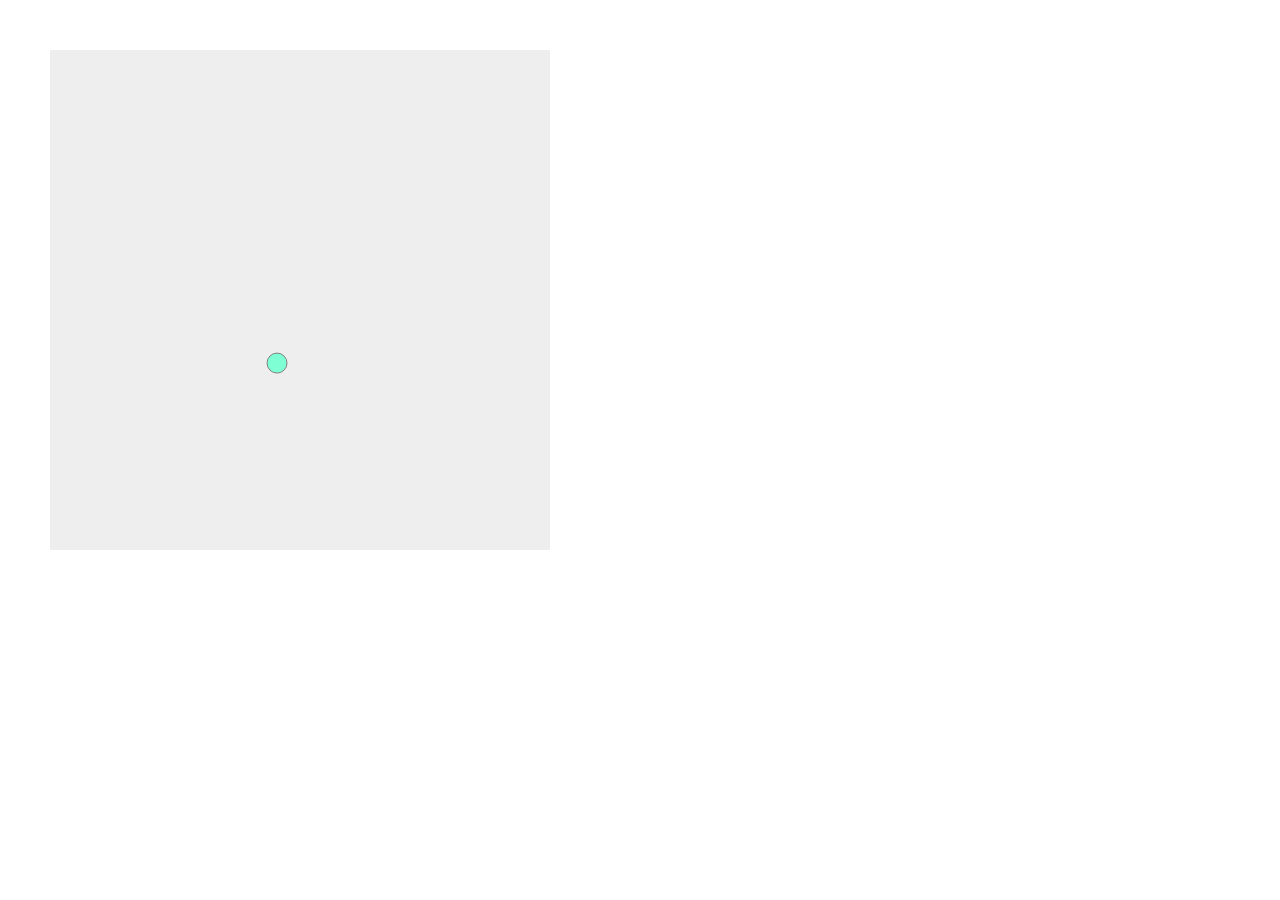
<file: U3/u3-framerate.html>
<!doctype html>
<html lang="en">
<head>
    <meta charset="UTF-8">
    <title>ANI: Framerate und Schrittgröße anpassen</title>

    <script type="text/javascript">
        window.addEventListener('load', canvasApp, false);

        function canvasApp() {
            if (!document.createElement('canvas').getContext) {
                return;
            }

            var theCanvas = document.getElementById('canvas');
            var context = theCanvas.getContext('2d');

            var step = 7.5;

            var p1 = {x: 70, y: 40};       //Startpunkt
            var p2 = {x: 300, y: 440};     //Endpunkt

            var dx = p2.x - p1.x;          //horizontaler Anteil der Distanz
            var dy = p2.y - p1.y;          //vertikaler Anteil der Distanz

            var distance = Math.sqrt(dx * dx + dy * dy);     //Distanz

            var numSteps = distance / step;                //Anzahl der Schritte

            var xStep = dx / numSteps;                   //horizontale Schrittgröße
            var yStep = dy / numSteps;                   //vertikale Schrittgröße

            var ball = {x: p1.x, y: p1.y};

            function drawCanvas() {
                //Hintergrund
                context.fillStyle = '#EEEEEE';
                context.fillRect(0, 0, theCanvas.width, theCanvas.height);

                if (numSteps > 0) {
                    //vertikale Position verändern
                    ball.y += yStep;
                    ball.x += xStep;

                    numSteps--;
                }

                //Ball zeichnen
                context.fillStyle = "aquamarine";
                context.strokeStyle = "grey";
                context.beginPath();
                context.arc(ball.x, ball.y, 10, 0, 2 * Math.PI, true);
                context.closePath();
                context.fill();
                context.stroke();

                requestAnimationFrame(drawCanvas);
            }

            drawCanvas();
        }




    </script>
</head>
<body>
<div style="position: absolute; top: 50px; left: 50px;">
    <canvas id="canvas" width="500" height="500">
        Your browser does not support the HTML 5 Canvas.
    </canvas>
</div>
</body>
</html>
</file>
<file: mn-association/style.css>
@import url('https://fonts.googleapis.com/css2?family=Lora&family=Manrope:wght@300;600&display=swap');
/*font-family: 'Lora', serif;*/
/*font-family: 'Manrope', sans-serif;*/

* {
    box-sizing: border-box;
}

body {
    margin: 0;
    padding: 0;
    font-family: 'Lora', serif;
}

main {
    margin: 5% 10%;
}

header {
    background-image: url('assets/img/slide1.jpg');
    background-size: cover;
    background-position: center;
    color: #fff;
    text-align: center;
    padding: 100px 20px;
}

.header-text {
    background-color: rgba(51, 51, 51, 0.58);
    display: flex;
    flex-direction: column;
    justify-content: center;
}

nav {
    display: flex;
    justify-content: space-between;
    align-items: center;
    background-color: #333;
    color: #fff;
    position: fixed;
    top: 0;
    width: 100%;
    height: 90px;
    padding: 10px 15%;
    z-index: 1;
}


nav ul {
    list-style: none;
    display: flex;
    align-items: center;
}

.ul-nav-links {
    display: flex;
    gap: 20px;
}

.ul-nav-links li a {
    text-decoration: none;
    color: #fff;
}

.social-icons {
    display: flex;
    justify-content: center;
    align-items: center;
    background-color: rgb(131, 131, 131);
    color: #fff;
    padding: 5px 20px;
    width: 100%;
    height: 60px;
    z-index: 1000;
}

.social-icons a {
    color: #fff;
    margin: 0 10px;
    text-decoration: none;
}

.section-intro {
    width: 100%;
    height: 60px;
    display: flex;
    padding: 10px;
    margin: 100px 0 100px 0;
    justify-content: center;
    border-bottom: 2px solid transparent;
    border-image: linear-gradient(0.05turn, rgba(255, 249, 34), rgb(49, 255, 17), rgba(16, 255, 236, 0.96));
    border-image-slice: 1;
}

.about-section {
    height: fit-content;
    display: flex;
    align-items: center;
    justify-content: center;
    flex-wrap: wrap;
}

.about-box {
    max-width: 300px;
    margin: 0 30px;
}

#backButton {
    position: absolute;
    top: -42px;
    left: 10px;
    /*background-color: #333333;*/
}

.we-own {
    background-color: greenyellow;
    position: absolute;
    top: -42px;
    left: 150px;
    padding: 5px;
}

.we-want {
    background-color: orange;
    position: absolute;
    top: -40px;
    left: 230px;
    padding: 5px;
}

.world-map {
    height: 70vh;
    background-color: #eee;
    text-align: center;
    display: flex;
    align-items: center;
    justify-content: center;
    background-image: url("assets/img/global1.jpg");
    background-size: contain;
    background-position: center;
    background-repeat: no-repeat;
    position: relative;
}

.marker, .global-marker {
    position: relative;
    width: 100%;
    height: 100%;
}

.global-marker {
    position: relative;
}

.mark {
    background-color: rgba(0, 0, 0, 0.66);
    color: white;
    cursor: pointer;
    position: absolute;
    padding: 5px;
    border-radius: 10px;
    transition: all 0.3s ease-in-out;
}

.mark:hover {
    background-color: rgb(0, 0, 0);
    color: white;
    border-radius: 20px;
}

.n-america {
    height: 30px;
    width: 120px;
    left: 330px;
    top: -40px;
}

.s-america {
    height: 30px;
    width: 120px;
    left: 460px;
    top: -40px;
}

.africa {
    height: 30px;
    width: 80px;
    left: 590px;
    top: -40px;
}

.asia {
    height: 30px;
    width: 80px;
    left: 680px;
    top: -40px;
}

.europe {
    height: 30px;
    width: 80px;
    left: 770px;
    top: -40px;
}

.australia {
    height: 30px;
    width: 80px;
    left: 860px;
    top: -40px;
}

.search-bar {
    width: 100%;
    display: flex;
    align-items: center;

}

#studySearch {
    width: 100%;
    height: 50px;
}

.projects-section {
    height: 100vh;
    overflow: auto;
    display: flex;
    flex-wrap: wrap;
    justify-content: space-between;
    padding: 20px;
    border: 1px solid #919191;
    background-color: #f3f3f3;
    border-radius: 10px;
}

.project {
    display: flex;
    justify-content: space-between;
    width: 49%;
    min-width: 400px;
    overflow: hidden;
    box-sizing: border-box;
    padding: 20px;
    margin-bottom: 20px;

}

.project img {
    width: 100px;
    height: 100px;
    background-color: #838383;
}

.project-right {
    display: flex;
}

.project-text {
    margin: 0 10px;
}

.team-section {
    padding: 10px 20px;
    text-align: center;
}

.team-box {
    max-width: 200px;
    margin: 20px 60px;
}

.team-img {
    width: 150px;
    height: 150px;
    border-radius: 50%;
    background-color: pink;
    background-position: center;
    background-size: cover;
}

.contact-section {
    padding: 50px 20px;
    text-align: center;
}

footer {
    background-color: #333;
    color: #fff;
    padding: 30px 20px;
    margin-top: -50px;
    width: 100%;
    height: 300px;
    text-align: center;
}

.main-block {
    display: flex;
    flex-direction: column;
    justify-content: center;
    align-items: center;
    background-image: url('assets/img/slide2.jpg');
    background-attachment: fixed;
    background-repeat: no-repeat;
    background-position: center;
    background-size: cover;
}

form {
    padding: 25px;
    margin: 25px;
    box-shadow: 0 2px 5px #f5f5f5;
    background: #f5f5f5;
}

.fas {
    margin: 25px 10px 0;
    font-size: 72px;
    color: #fff;
}

.fa-envelope {
    transform: rotate(-20deg);
}

.fa-at, .fa-mail-bulk {
    transform: rotate(10deg);
}

input, textarea {
    width: calc(100% - 18px);
    padding: 8px;
    margin-bottom: 20px;
    border: 1px solid rgb(107, 103, 103);
    outline: none;
}

input:focus, textarea:focus {
    border: 1px solid #44d515;
}

input::placeholder {
    color: #4d4d4d;
}

.btn-contact {
    width: 100%;
    padding: 10px;
    border: 1px solid #838383;
    background: #838383;
    font-size: 16px;
    font-weight: 400;
    color: #fff;
}

button:hover {
    background: #fff;
    outline: none;
    border: 1px solid #44d515;
    color: #333333;
}

@media (min-width: 568px) {
    .main-block {
        flex-direction: row;
    }

    .fa-envelope {
        margin-top: 0;
        margin-left: 20%;
    }

    .fa-at {
        margin-top: -10%;
        margin-left: 65%;
    }

    .fa-mail-bulk {
        margin-top: 2%;
        margin-left: 28%;
    }
}
</file>
<file: mn-association/mediaqueries.css>
@media screen and (max-width:980px) {
    .about-section {
        height: fit-content;
        display: flex;
        align-items: center;
        justify-content: center;
        flex-wrap: wrap;
    }
}
</file>
